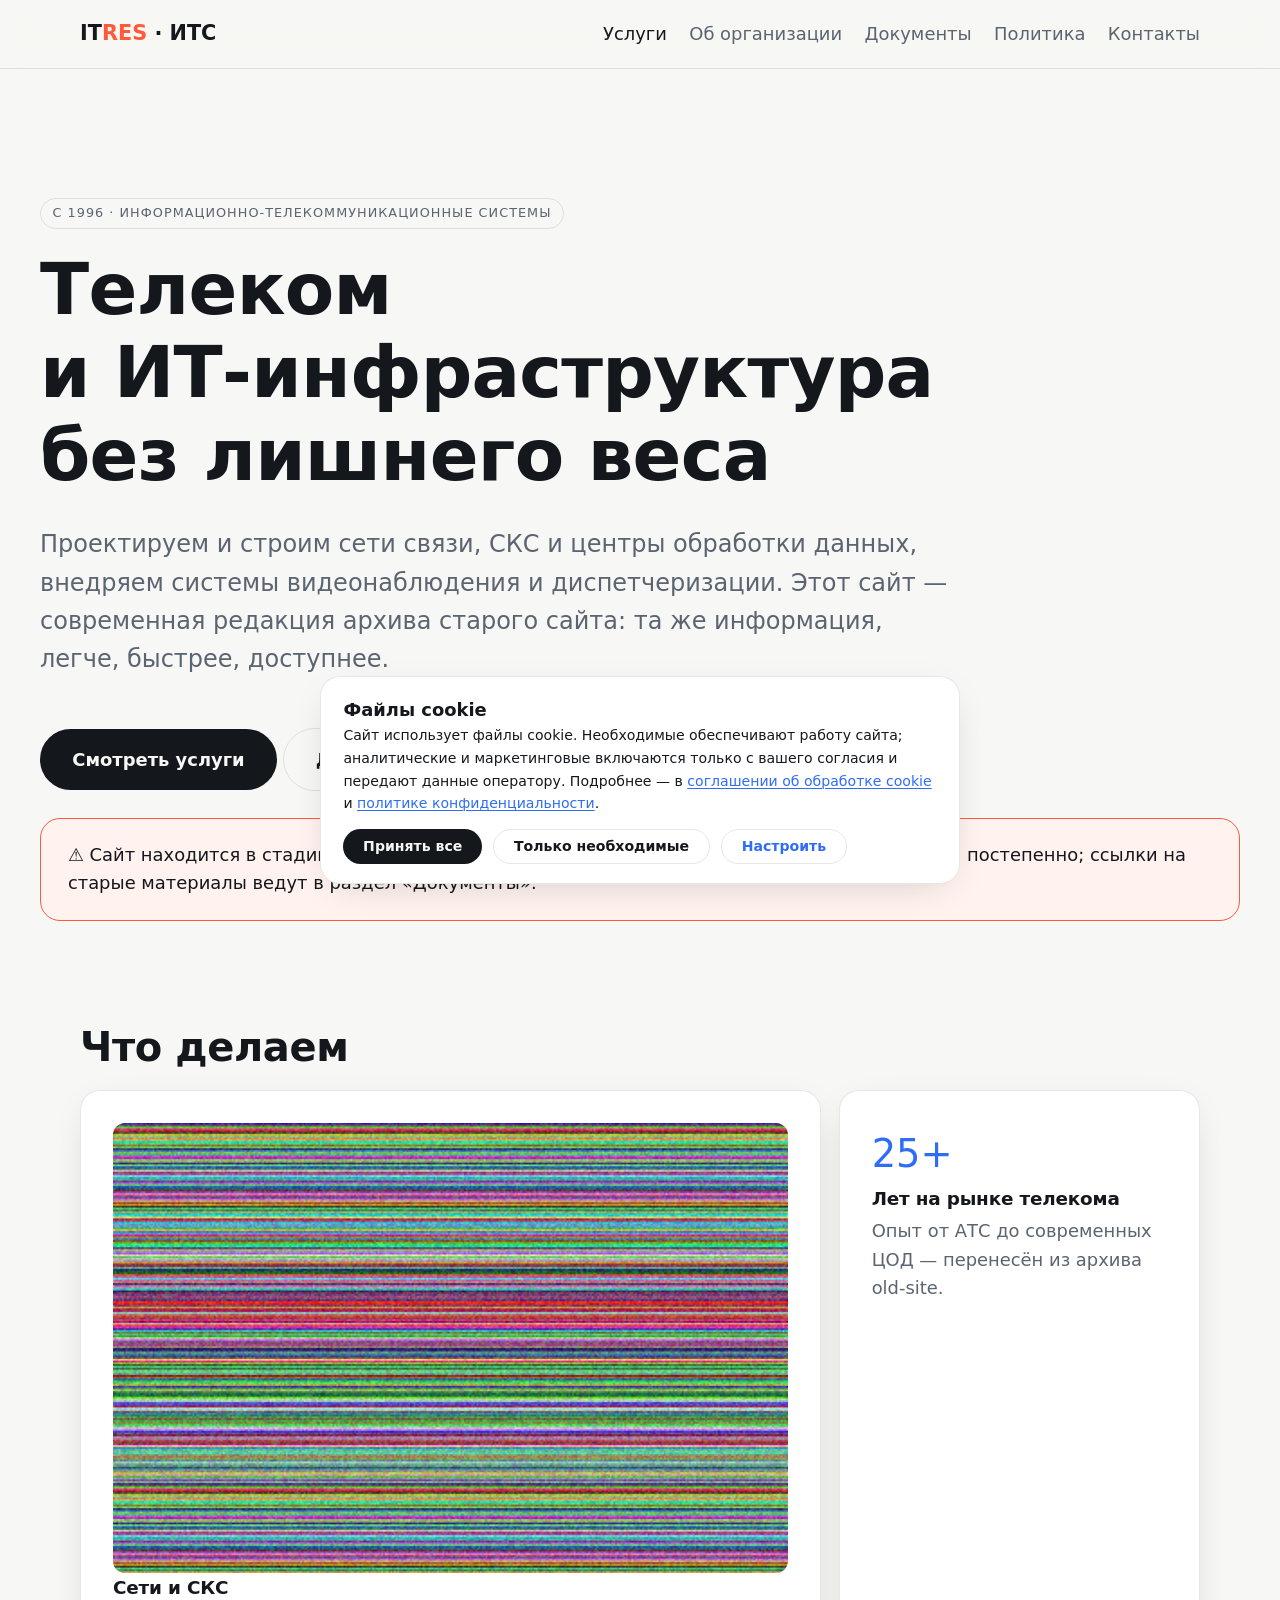
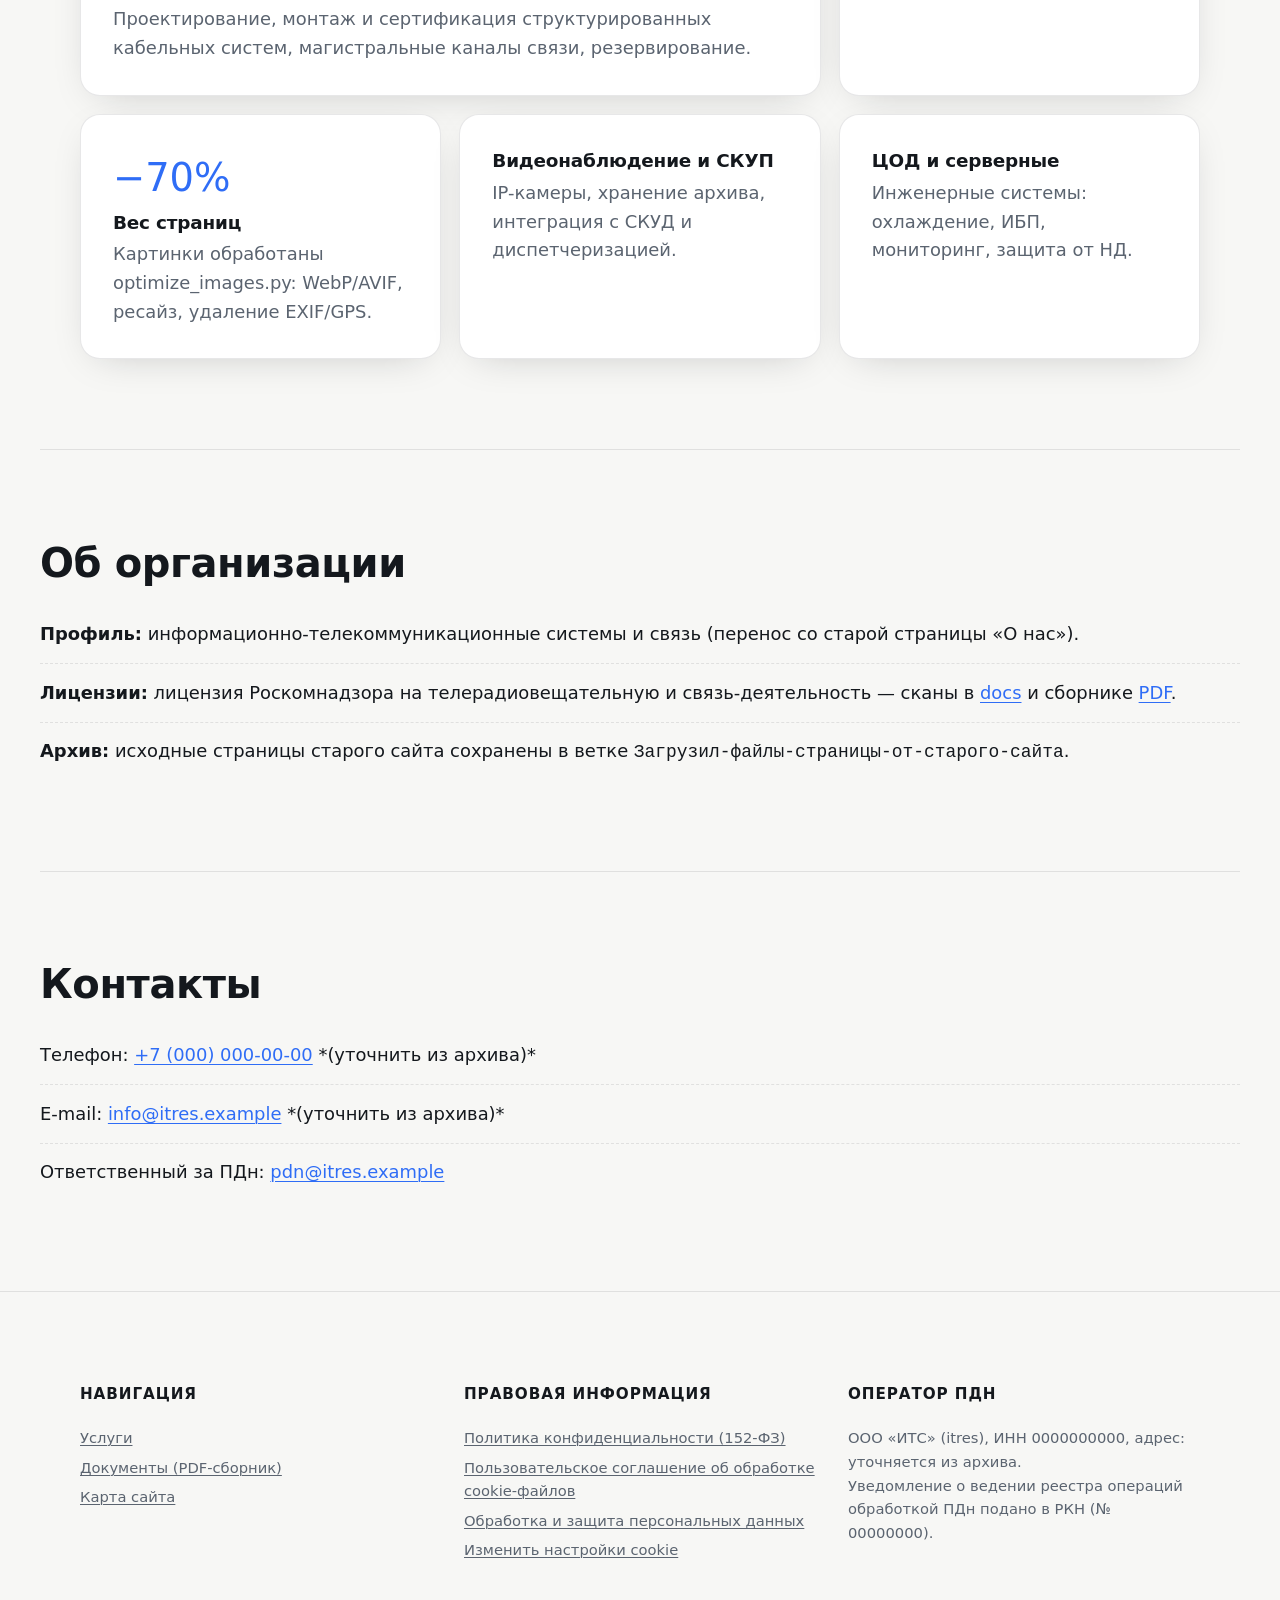
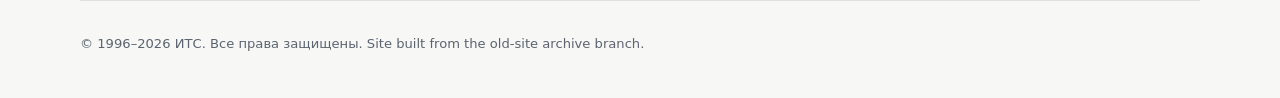
<file: site/index.html>
<!DOCTYPE html>
<html lang="ru">
<head>
  <meta charset="utf-8">
  <meta name="viewport" content="width=device-width, initial-scale=1">
  <title>ИТС — Информационные технологии и системы связи</title>
  <meta name="description" content="ИТС: системная интеграция, сети связи, СКС, видеонаблюдение, структурированная документация. Обновлённый сайт на основе архива старого сайта itres.">
  <link rel="canonical" href="https://itres.example/ ">
  <link rel="icon" href="assets/img/favicon.svg" type="image/svg+xml">
  <!-- шрифты: self-hosted в проде; здесь системный стек + опциональный Inter -->
  <link rel="preconnect" href="https://fonts.gstatic.com" crossorigin>
  <link rel="stylesheet" href="assets/style.css">
  <script src="assets/main.js" defer></script>
</head>
<body>

<header class="site-header">
  <div class="wrap">
    <a class="logo" href="index.html">IT<em>RES</em> · ИТС</a>
    <nav class="main-nav" aria-label="Главное меню">
      <a href="#services" aria-current="">Услуги</a>
      <a href="#about">Об организации</a>
      <a href="docs/company.html">Документы</a>
      <a href="privacy.html">Политика</a>
      <a href="#contacts">Контакты</a>
    </nav>
  </div>
</header>

<main>
  <section class="hero wrap">
    <span class="tag">с 1996 · информационно-телекоммуникационные системы</span>
    <h1>Телеком и&nbsp;ИТ&#8209;инфраструктура без&nbsp;лишнего веса</h1>
    <p class="lead">Проектируем и строим сети связи, СКС и центры обработки данных,
      внедряем системы видеонаблюдения и диспетчеризации. Этот сайт — современная
      редакция архива старого сайта: та же информация, легче, быстрее, доступнее.</p>
    <a class="btn" href="#services">Смотреть услуги</a>
    <a class="btn secondary" href="docs/company.html">Документы компании</a>

    <div class="notice">
      ⚠️ Сайт находится в стадии наполнения из архива старого сайта. Часть страниц
      переносится постепенно; ссылки на старые материалы ведут в раздел «Документы».
    </div>
  </section>

  <section id="services" class="wrap reveal">
    <h2>Что делаем</h2>
    <div class="bento">
      <article class="card wide">
        <picture>
          <source srcset="assets/img/network.avif" type="image/avif">
          <source srcset="assets/img/network.webp" type="image/webp">
          <img src="assets/img/network.png" alt="Монтаж структурированной кабельной системы в серверной" width="1920" height="1280" loading="lazy" decoding="async">
        </picture>
        <h3>Сети и СКС</h3>
        <p>Проектирование, монтаж и сертификация структурированных кабельных систем,
        магистральные каналы связи, резервирование.</p>
      </article>
      <article class="card">
        <div class="num">25+</div>
        <h3>Лет на рынке телекома</h3>
        <p>Опыт от АТС до современных ЦОД — перенесён из архива old-site.</p>
      </article>
      <article class="card">
        <div class="num">−70%</div>
        <h3>Вес страниц</h3>
        <p>Картинки обработаны optimize_images.py: WebP/AVIF, ресайз, удаление EXIF/GPS.</p>
      </article>
      <article class="card">
        <h3>Видеонаблюдение и СКУП</h3>
        <p>IP-камеры, хранение архива, интеграция с СКУД и диспетчеризацией.</p>
      </article>
      <article class="card">
        <h3>ЦОД и серверные</h3>
        <p>Инженерные системы: охлаждение, ИБП, мониторинг, защита от НД.</p>
      </article>
    </div>
  </section>

  <section id="about" class="block wrap reveal">
    <h2>Об организации</h2>
    <ul class="clean">
      <li><strong>Профиль:</strong> информационно-телекоммуникационные системы и связь (перенос со старой страницы «О нас»).</li>
      <li><strong>Лицензии:</strong> лицензия Роскомнадзора на телерадиовещательную и связь-деятельность — сканы в <a href="docs/company.html">docs</a> и сборнике <a href="dist/pdf/documents.pdf">PDF</a>.</li>
      <li><strong>Архив:</strong> исходные страницы старого сайта сохранены в ветке <code>Загрузил-файлы-страницы-от-старого-сайта</code>.</li>
    </ul>
  </section>

  <section id="contacts" class="block wrap reveal">
    <h2>Контакты</h2>
    <ul class="clean">
      <li>Телефон: <a href="tel:+70000000000">+7 (000) 000-00-00</a> *(уточнить из архива)*</li>
      <li>E-mail: <a href="mailto:info@itres.example">info@itres.example</a> *(уточнить из архива)*</li>
      <li>Ответственный за ПДн: <a href="mailto:pdn@itres.example">pdn@itres.example</a></li>
    </ul>
  </section>
</main>

<footer class="site-footer">
  <div class="wrap">
    <div class="footer-grid">
      <div>
        <h4>Навигация</h4>
        <ul>
          <li><a href="#services">Услуги</a></li>
          <li><a href="docs/company.html">Документы (PDF-сборник)</a></li>
          <li><a href="sitemap.html">Карта сайта</a></li>
        </ul>
      </div>
      <div>
        <h4>Правовая информация</h4>
        <ul>
          <li><a href="privacy.html">Политика конфиденциальности (152-ФЗ)</a></li>
          <li><a href="cookie-policy.html">Пользовательское соглашение об обработке cookie-файлов</a></li>
          <li><a href="personal-data.html">Обработка и защита персональных данных</a></li>
          <li><a href="#" data-open-cookie-settings>Изменить настройки cookie</a></li>
        </ul>
      </div>
      <div>
        <h4>Оператор ПДн</h4>
        <p>ООО «ИТС» (itres), ИНН 0000000000, адрес: уточняется из архива.<br>
        Уведомление о ведении реестра операций обработкой ПДн подано в РКН (№ 00000000).</p>
      </div>
    </div>
    <div class="legal">
      <p>© 1996–2026 ИТС. Все права защищены. Site built from the old-site archive branch.</p>
    </div>
  </div>
</footer>

<!-- Cookie-баннер: согласие ДО установки несущественных файлов (149-ФЗ ст.10.1-2, 152-ФЗ, разъяснения РКН) -->
<div id="cookie-banner" class="cookie-banner" role="dialog" aria-modal="false"
     aria-labelledby="cookie-title" hidden>
  <strong id="cookie-title">Файлы cookie</strong>
  <p>Сайт использует файлы cookie. Необходимые обеспечивают работу сайта; аналитические и
     маркетинговые включаются только с вашего согласия и передают данные оператору.
     Подробнее — в <a href="cookie-policy.html">соглашении об обработке cookie</a> и
     <a href="privacy.html">политике конфиденциальности</a>.</p>
  <div id="cookie-details" hidden>
    <label><input type="checkbox" checked disabled> Необходимые (всегда)</label><br>
    <label><input type="checkbox" id="cookie-analytics"> Аналитика и статистика посещений</label><br>
    <label><input type="checkbox" id="cookie-marketing"> Рекламные и сторонние сервисы</label>
  </div>
  <div class="row">
    <button class="cookie-btn accept" id="cookie-accept">Принять все</button>
    <button class="cookie-btn reject" id="cookie-reject">Только необходимые</button>
    <button class="cookie-btn settings" id="cookie-settings">Настроить</button>
  </div>
</div>

</body>
</html>
</file>
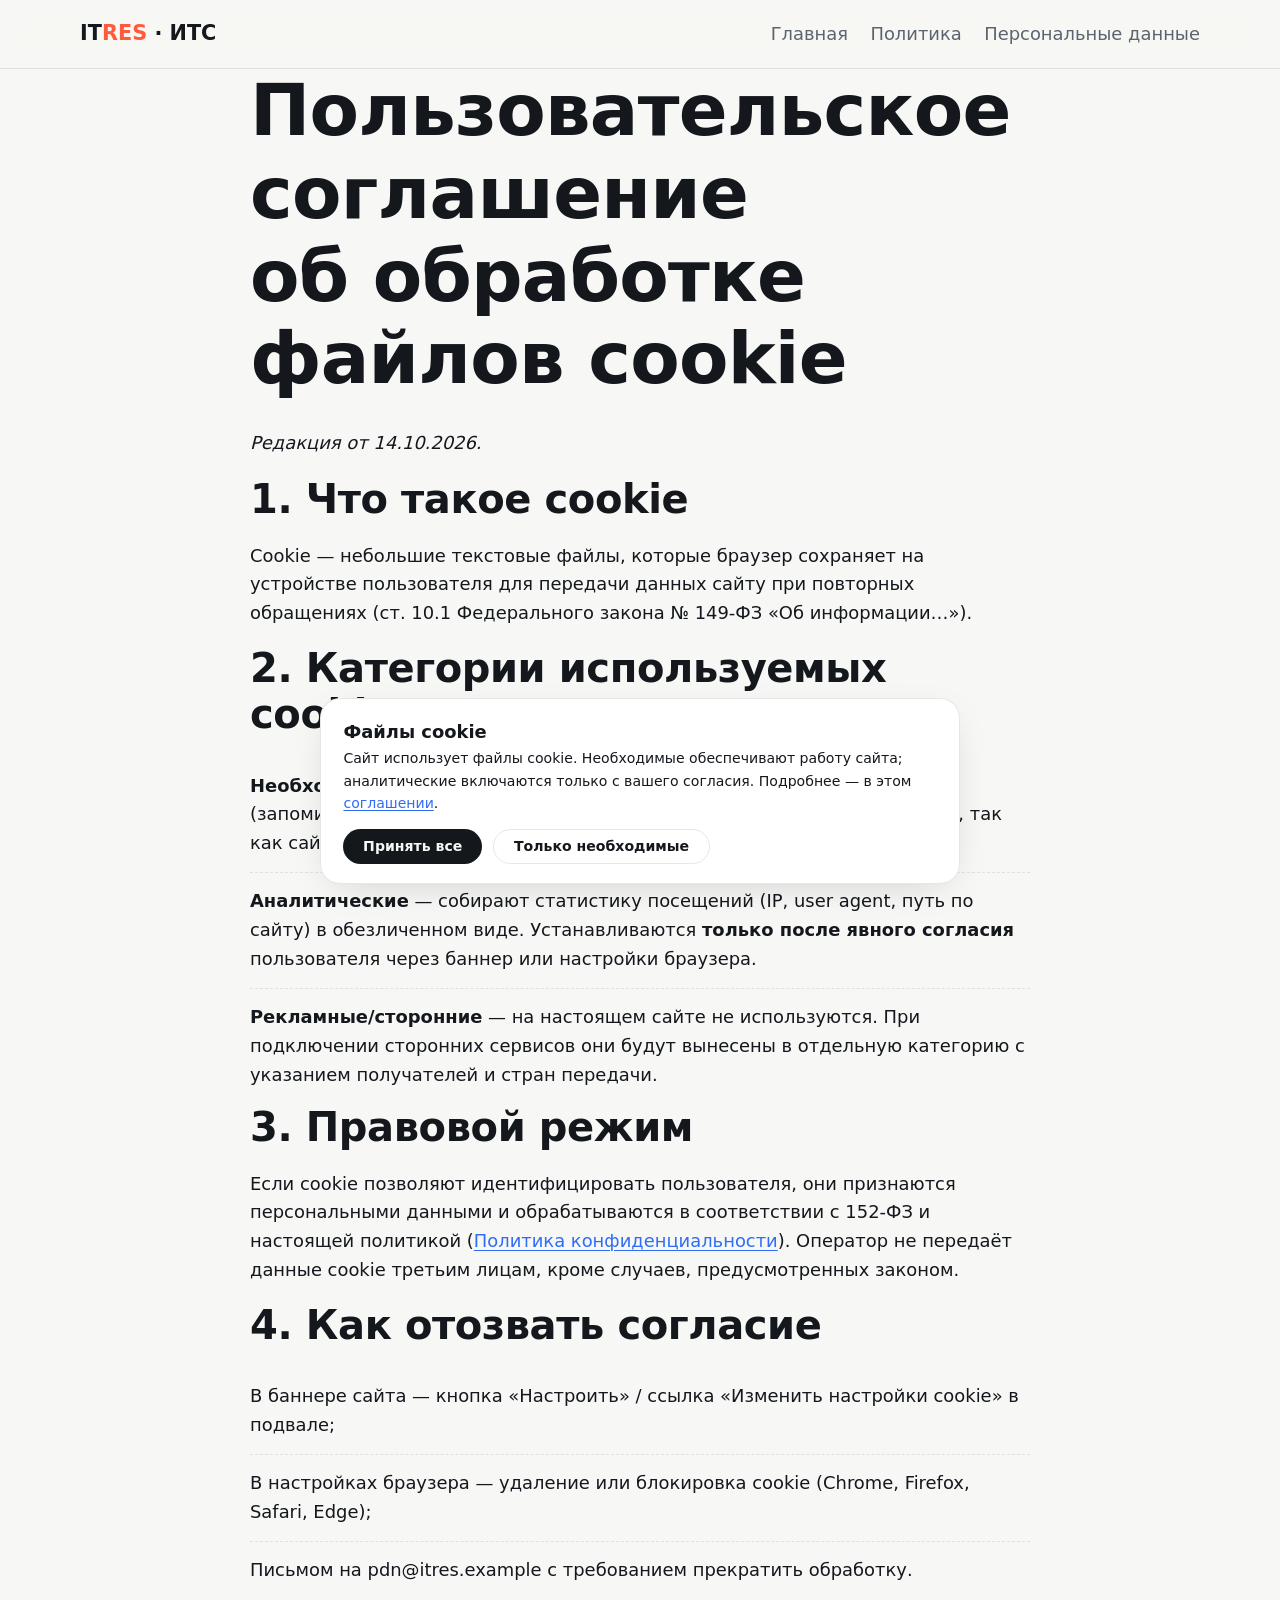
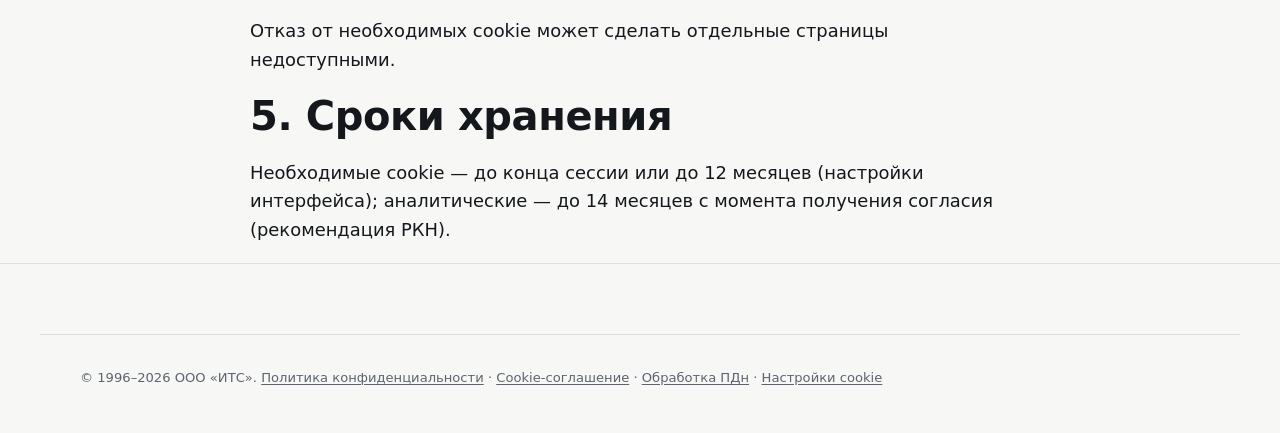
<file: site/cookie-policy.html>
<!DOCTYPE html>
<html lang="ru">
<head>
  <meta charset="utf-8">
  <meta name="viewport" content="width=device-width, initial-scale=1">
  <title>Соглашение об обработке cookie-файлов — ИТС</title>
  <link rel="stylesheet" href="assets/style.css">
  <script src="assets/main.js" defer></script>
</head>
<body>
<header class="site-header">
  <div class="wrap">
    <a class="logo" href="index.html">IT<em>RES</em> · ИТС</a>
    <nav class="main-nav" aria-label="Главное меню">
      <a href="index.html">Главная</a>
      <a href="privacy.html">Политика</a>
      <a href="personal-data.html">Персональные данные</a>
    </nav>
  </div>
</header>

<main class="wrap block" style="max-width:860px">
  <h1>Пользовательское соглашение<br>об обработке файлов cookie</h1>
  <p><em>Редакция от 14.10.2026.</em></p>

  <h2>1. Что такое cookie</h2>
  <p>Cookie — небольшие текстовые файлы, которые браузер сохраняет на устройстве
  пользователя для передачи данных сайту при повторных обращениях (ст. 10.1 Федерального
  закона № 149-ФЗ «Об информации…»).</p>

  <h2>2. Категории используемых cookie</h2>
  <ul class="clean">
    <li><strong>Необходимые (strictly necessary)</strong> — обеспечивают работу сайта
    (запоминание выбора темы, защита форм). Обрабатываются без согласия, так как сайт
    не может функционировать без них; обезличены.</li>
    <li><strong>Аналитические</strong> — собирают статистику посещений (IP, user agent,
    путь по сайту) в обезличенном виде. Устанавливаются <strong>только после явного
    согласия</strong> пользователя через баннер или настройки браузера.</li>
    <li><strong>Рекламные/сторонние</strong> — на настоящем сайте не используются.
    При подключении сторонних сервисов они будут вынесены в отдельную категорию с
    указанием получателей и стран передачи.</li>
  </ul>

  <h2>3. Правовой режим</h2>
  <p>Если cookie позволяют идентифицировать пользователя, они признаются персональными
  данными и обрабатываются в соответствии с 152-ФЗ и настоящей политикой
  (<a href="privacy.html">Политика конфиденциальности</a>). Оператор не передаёт данные
  cookie третьим лицам, кроме случаев, предусмотренных законом.</p>

  <h2>4. Как отозвать согласие</h2>
  <ul class="clean">
    <li>В баннере сайта — кнопка «Настроить» / ссылка «Изменить настройки cookie» в подвале;</li>
    <li>В настройках браузера — удаление или блокировка cookie (Chrome, Firefox, Safari, Edge);</li>
    <li>Письмом на pdn@itres.example с требованием прекратить обработку.</li>
  </ul>
  <p>Отказ от необходимых cookie может сделать отдельные страницы недоступными.</p>

  <h2>5. Сроки хранения</h2>
  <p>Необходимые cookie — до конца сессии или до 12 месяцев (настройки интерфейса);
  аналитические — до 14 месяцев с момента получения согласия (рекомендация РКН).</p>
</main>

<footer class="site-footer">
  <div class="wrap legal">
    <p>© 1996–2026 ООО «ИТС». <a href="privacy.html">Политика конфиденциальности</a> ·
       <a href="cookie-policy.html">Cookie-соглашение</a> ·
       <a href="personal-data.html">Обработка ПДн</a> ·
       <a href="#" data-open-cookie-settings>Настройки cookie</a></p>
  </div>
</footer>

<div id="cookie-banner" class="cookie-banner" role="dialog" aria-labelledby="cookie-title" hidden>
  <strong id="cookie-title">Файлы cookie</strong>
  <p>Сайт использует файлы cookie. Необходимые обеспечивают работу сайта; аналитические
     включаются только с вашего согласия. Подробнее — в этом <a href="cookie-policy.html">соглашении</a>.</p>
  <div class="row">
    <button class="cookie-btn accept" id="cookie-accept">Принять все</button>
    <button class="cookie-btn reject" id="cookie-reject">Только необходимые</button>
  </div>
</div>
</body>
</html>
</file>
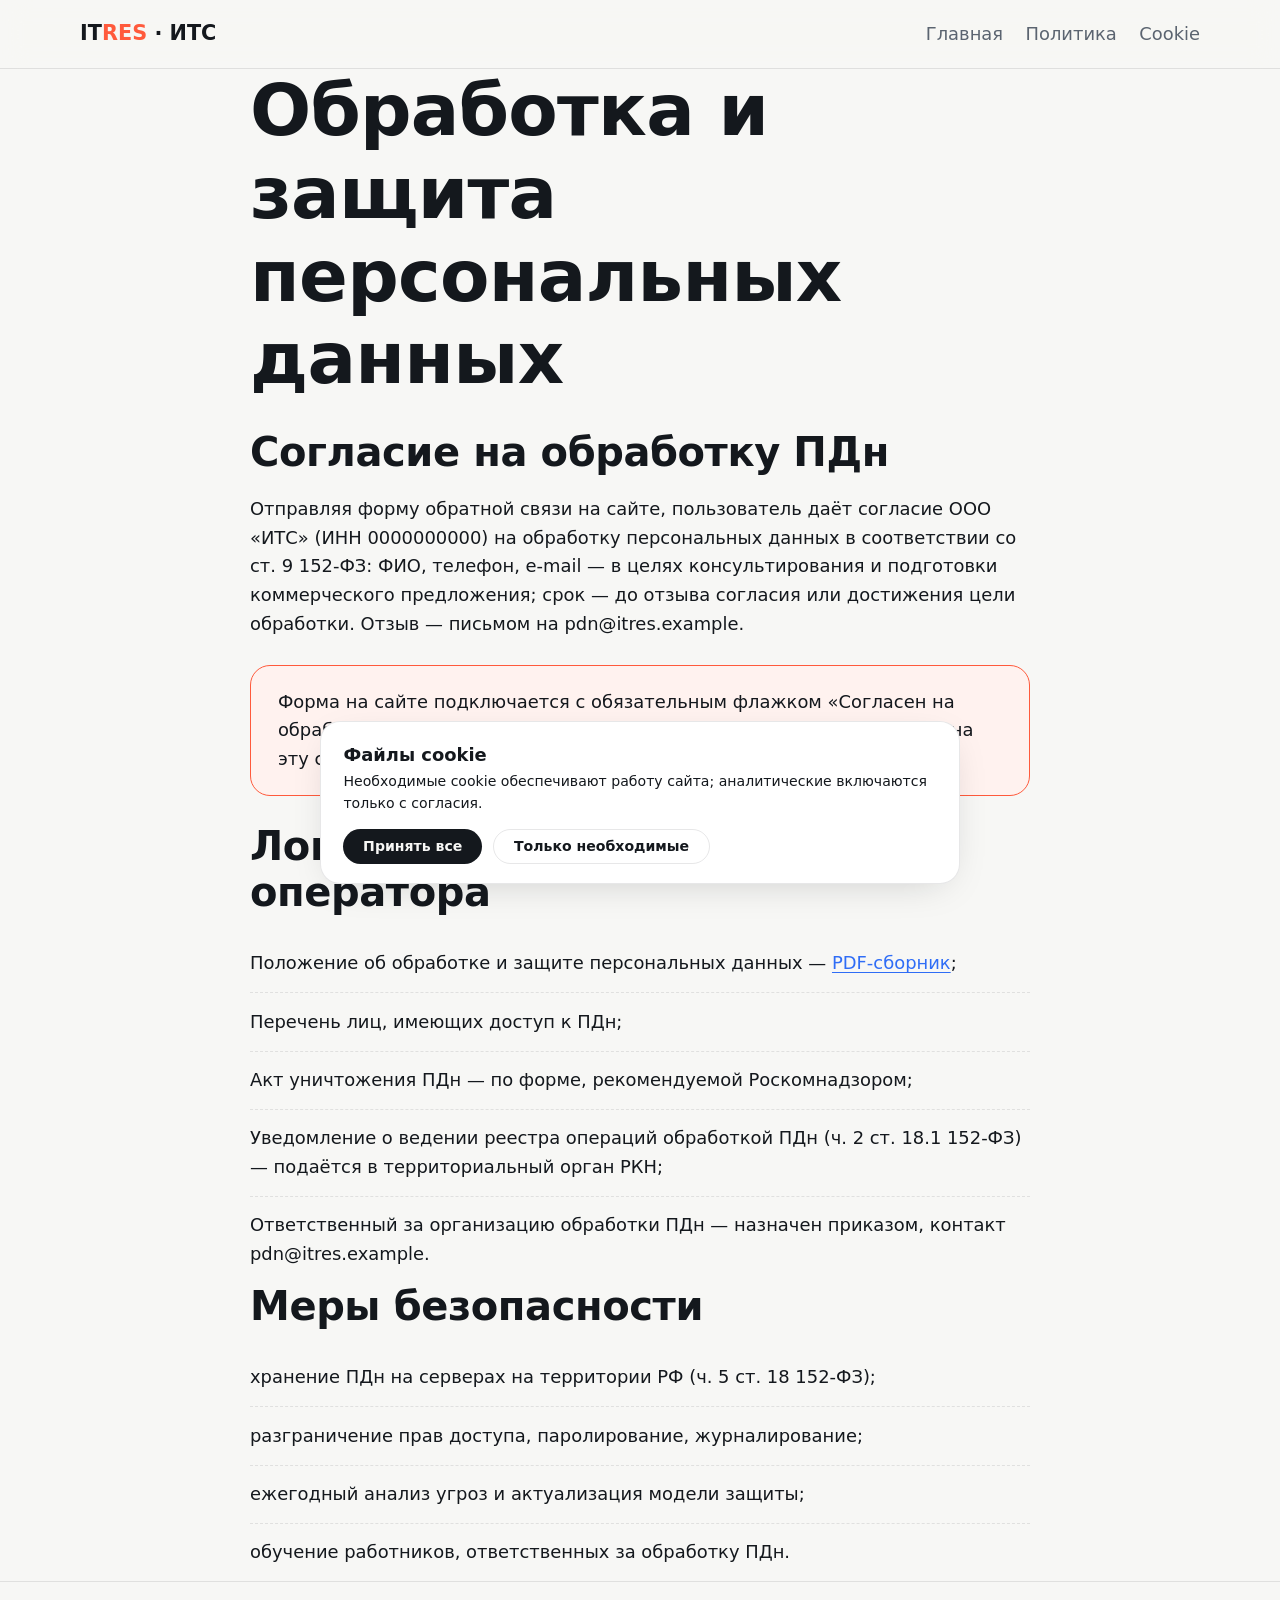
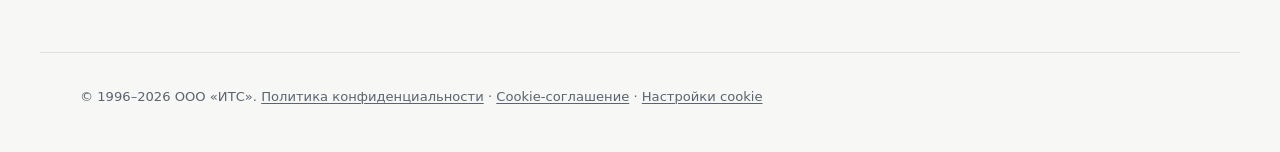
<file: site/personal-data.html>
<!DOCTYPE html>
<html lang="ru">
<head>
  <meta charset="utf-8">
  <meta name="viewport" content="width=device-width, initial-scale=1">
  <title>Обработка и защита персональных данных — ИТС</title>
  <link rel="stylesheet" href="assets/style.css">
  <script src="assets/main.js" defer></script>
</head>
<body>
<header class="site-header">
  <div class="wrap">
    <a class="logo" href="index.html">IT<em>RES</em> · ИТС</a>
    <nav class="main-nav" aria-label="Главное меню">
      <a href="index.html">Главная</a>
      <a href="privacy.html">Политика</a>
      <a href="cookie-policy.html">Cookie</a>
    </nav>
  </div>
</header>

<main class="wrap block" style="max-width:860px">
  <h1>Обработка и защита персональных данных</h1>

  <h2>Согласие на обработку ПДн</h2>
  <p>Отправляя форму обратной связи на сайте, пользователь даёт согласие ООО «ИТС»
  (ИНН 0000000000) на обработку персональных данных в соответствии со ст. 9 152-ФЗ:
  ФИО, телефон, e-mail — в целях консультирования и подготовки коммерческого предложения;
  срок — до отзыва согласия или достижения цели обработки. Отзыв — письмом на
  pdn@itres.example.</p>

  <div class="notice">Форма на сайте подключается с обязательным флажком
  «Согласен на обработку персональных данных» (непредустановленным) и ссылкой
  на эту страницу. До подключения формы данные не собираются.</div>

  <h2>Локальные нормативные акты оператора</h2>
  <ul class="clean">
    <li>Положение об обработке и защите персональных данных — <a href="dist/pdf/documents.pdf">PDF-сборник</a>;</li>
    <li>Перечень лиц, имеющих доступ к ПДн;</li>
    <li>Акт уничтожения ПДн — по форме, рекомендуемой Роскомнадзором;</li>
    <li>Уведомление о ведении реестра операций обработкой ПДн (ч. 2 ст. 18.1 152-ФЗ) — подаётся в территориальный орган РКН;</li>
    <li>Ответственный за организацию обработки ПДн — назначен приказом, контакт pdn@itres.example.</li>
  </ul>

  <h2>Меры безопасности</h2>
  <ul class="clean">
    <li>хранение ПДн на серверах на территории РФ (ч. 5 ст. 18 152-ФЗ);</li>
    <li>разграничение прав доступа, паролирование, журналирование;</li>
    <li>ежегодный анализ угроз и актуализация модели защиты;</li>
    <li>обучение работников, ответственных за обработку ПДн.</li>
  </ul>
</main>

<footer class="site-footer">
  <div class="wrap legal">
    <p>© 1996–2026 ООО «ИТС». <a href="privacy.html">Политика конфиденциальности</a> ·
       <a href="cookie-policy.html">Cookie-соглашение</a> ·
       <a href="#" data-open-cookie-settings>Настройки cookie</a></p>
  </div>
</footer>

<div id="cookie-banner" class="cookie-banner" role="dialog" aria-labelledby="cookie-title" hidden>
  <strong id="cookie-title">Файлы cookie</strong>
  <p>Необходимые cookie обеспечивают работу сайта; аналитические включаются только с согласия.</p>
  <div class="row">
    <button class="cookie-btn accept" id="cookie-accept">Принять все</button>
    <button class="cookie-btn reject" id="cookie-reject">Только необходимые</button>
  </div>
</div>
</body>
</html>
</file>
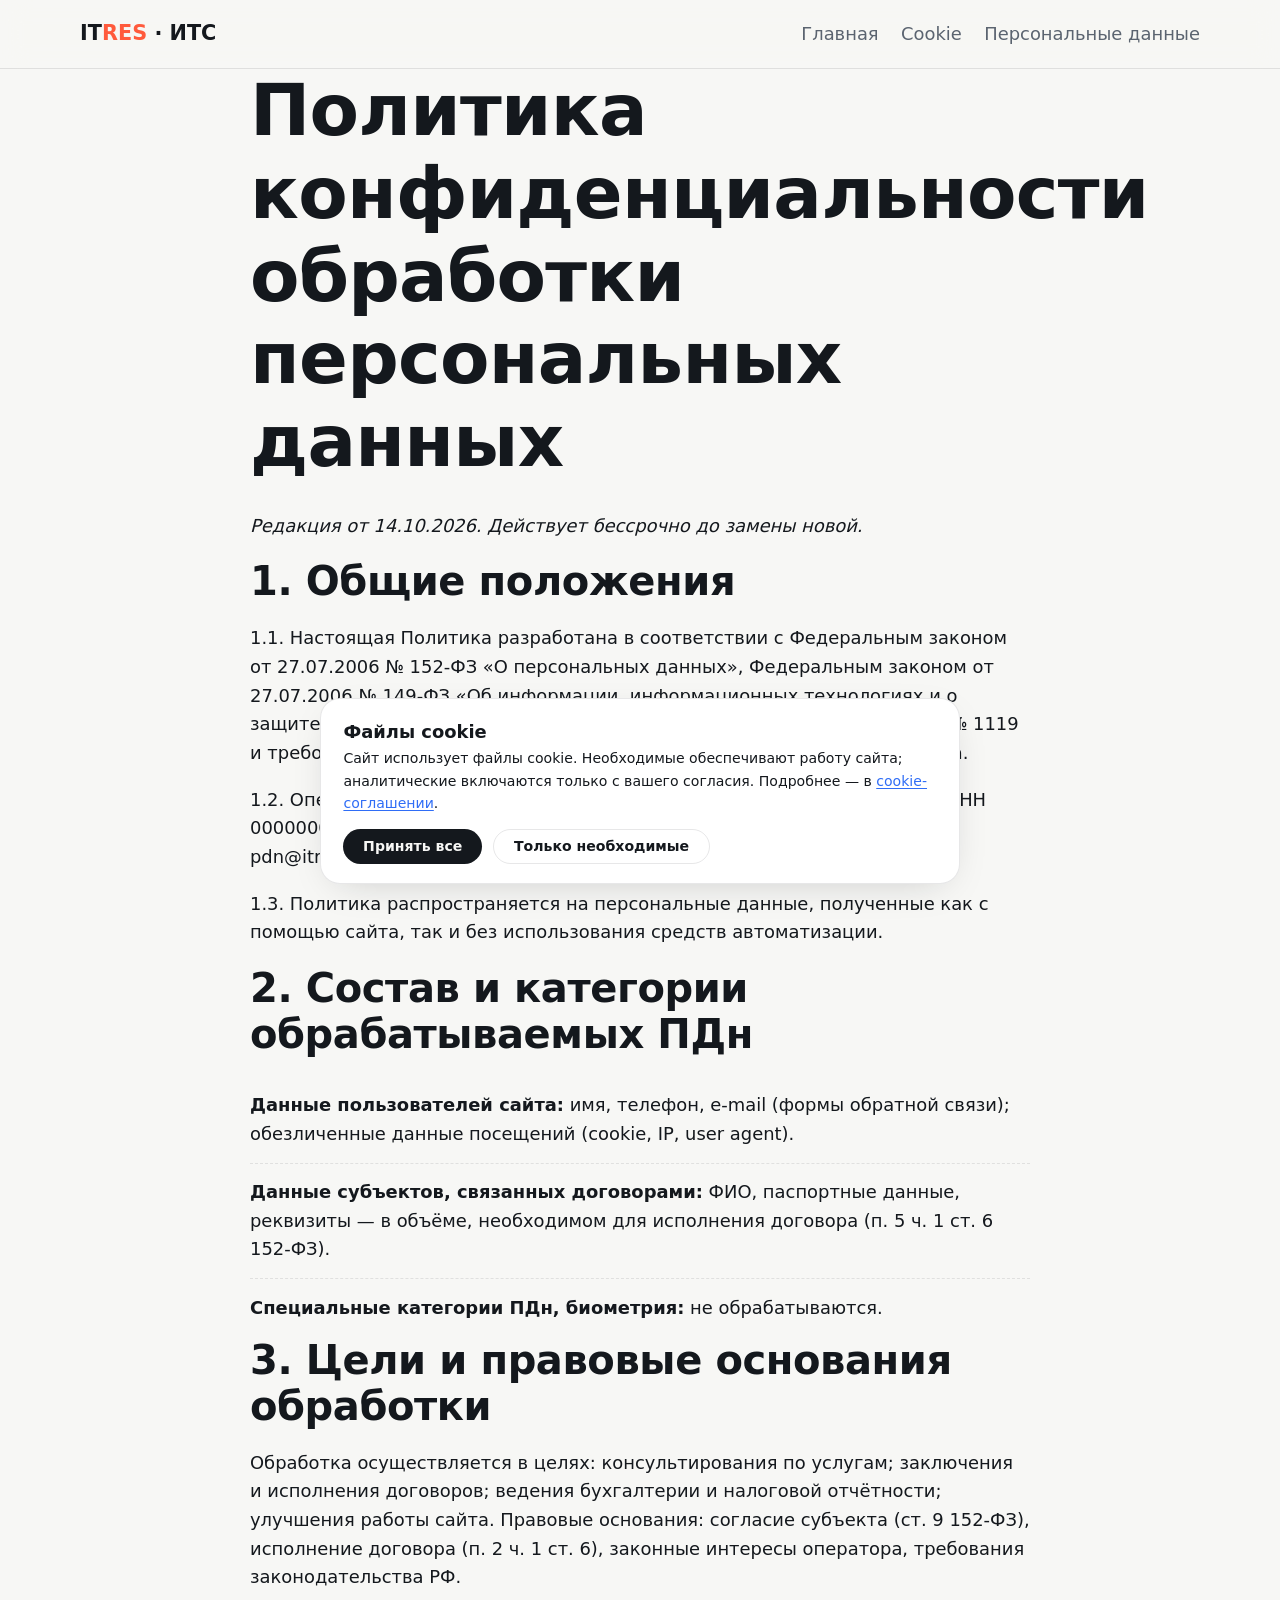
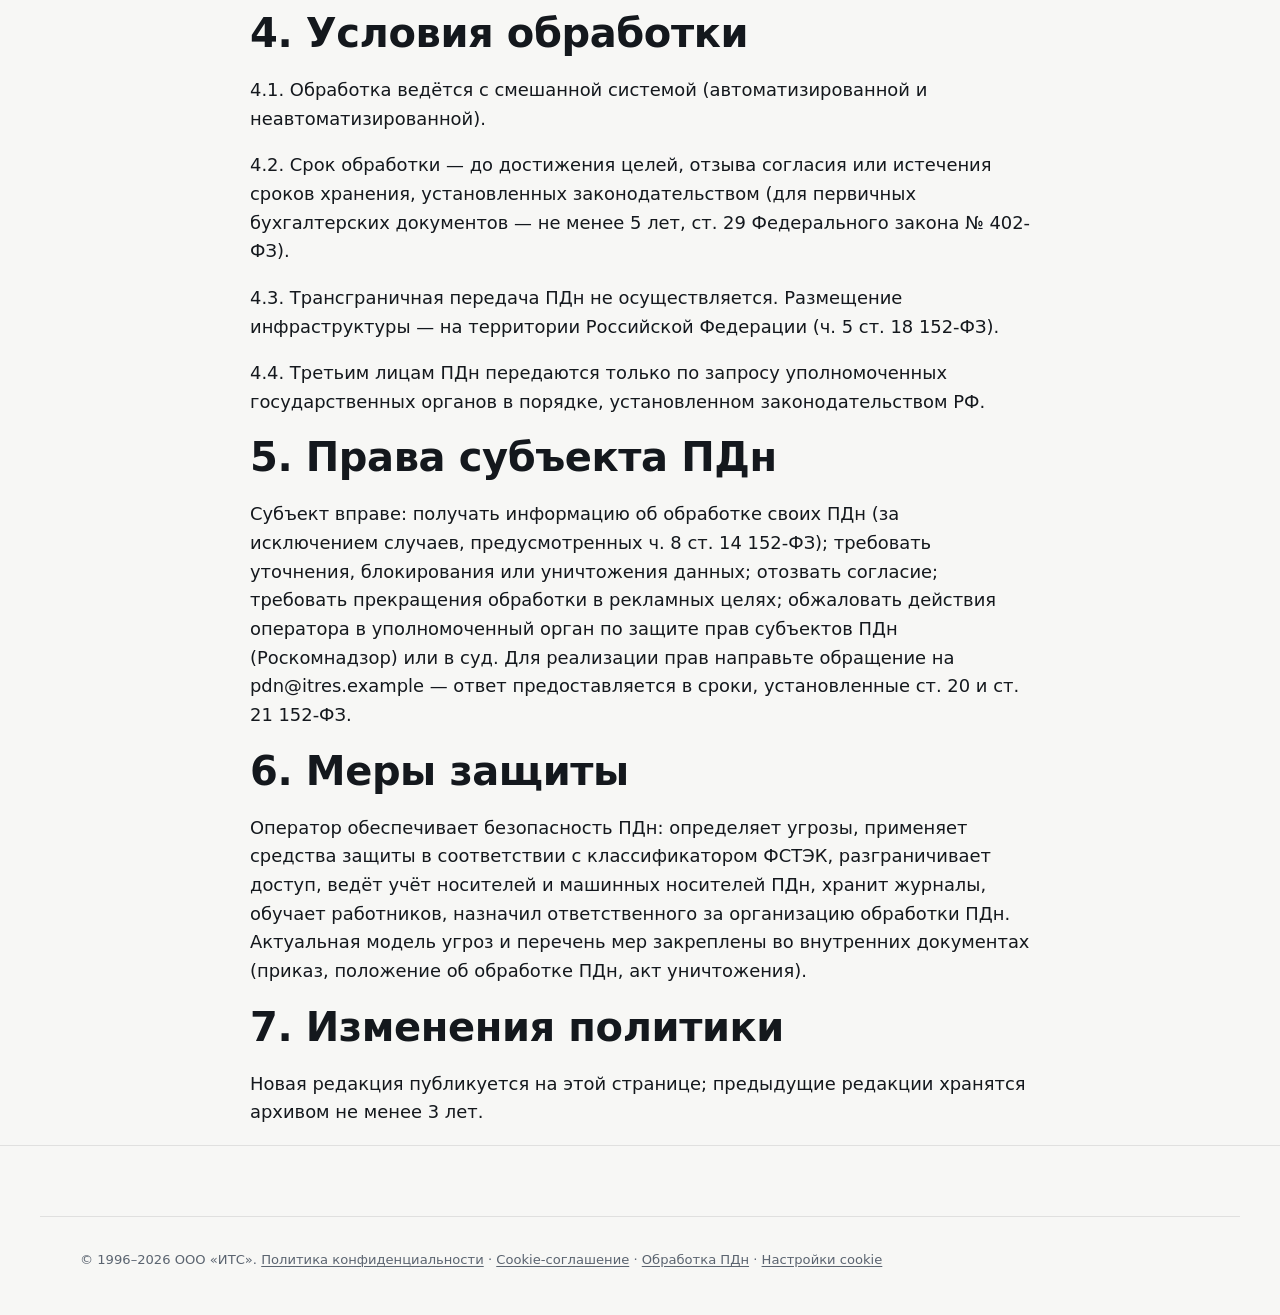
<file: site/privacy.html>
<!DOCTYPE html>
<html lang="ru">
<head>
  <meta charset="utf-8">
  <meta name="viewport" content="width=device-width, initial-scale=1">
  <title>Политика конфиденциальности — ИТС</title>
  <meta name="robots" content="index,follow">
  <link rel="stylesheet" href="assets/style.css">
  <script src="assets/main.js" defer></script>
</head>
<body>
<header class="site-header">
  <div class="wrap">
    <a class="logo" href="index.html">IT<em>RES</em> · ИТС</a>
    <nav class="main-nav" aria-label="Главное меню">
      <a href="index.html">Главная</a>
      <a href="cookie-policy.html">Cookie</a>
      <a href="personal-data.html">Персональные данные</a>
    </nav>
  </div>
</header>

<main class="wrap block" style="max-width:860px">
  <h1>Политика конфиденциальности<br>обработки персональных данных</h1>
  <p><em>Редакция от 14.10.2026. Действует бессрочно до замены новой.</em></p>

  <h2>1. Общие положения</h2>
  <p>1.1. Настоящая Политика разработана в соответствии с Федеральным законом
  от 27.07.2006 № 152-ФЗ «О персональных данных», Федеральным законом от 27.07.2006
  № 149-ФЗ «Об информации, информационных технологиях и о защите информации»,
  постановлением Правительства РФ от 01.11.2012 № 1119 и требованиями нормативных
  документов ФСТЭК России и Роскомнадзора.</p>
  <p>1.2. Оператор персональных данных — ООО «ИТС» (далее — Оператор), ИНН 0000000000,
  адрес: <em>уточняется из архива старого сайта</em>, e-mail: pdn@itres.example.</p>
  <p>1.3. Политика распространяется на персональные данные, полученные как с помощью
  сайта, так и без использования средств автоматизации.</p>

  <h2>2. Состав и категории обрабатываемых ПДн</h2>
  <ul class="clean">
    <li><strong>Данные пользователей сайта:</strong> имя, телефон, e-mail (формы обратной связи); обезличенные данные посещений (cookie, IP, user agent).</li>
    <li><strong>Данные субъектов, связанных договорами:</strong> ФИО, паспортные данные, реквизиты — в объёме, необходимом для исполнения договора (п. 5 ч. 1 ст. 6 152-ФЗ).</li>
    <li><strong>Специальные категории ПДн, биометрия:</strong> не обрабатываются.</li>
  </ul>

  <h2>3. Цели и правовые основания обработки</h2>
  <p>Обработка осуществляется в целях: консультирования по услугам; заключения и
  исполнения договоров; ведения бухгалтерии и налоговой отчётности; улучшения работы
  сайта. Правовые основания: согласие субъекта (ст. 9 152-ФЗ), исполнение договора
  (п. 2 ч. 1 ст. 6), законные интересы оператора, требования законодательства РФ.</p>

  <h2>4. Условия обработки</h2>
  <p>4.1. Обработка ведётся с смешанной системой (автоматизированной и неавтоматизированной).</p>
  <p>4.2. Срок обработки — до достижения целей, отзыва согласия или истечения сроков
  хранения, установленных законодательством (для первичных бухгалтерских документов —
  не менее 5 лет, ст. 29 Федерального закона № 402-ФЗ).</p>
  <p>4.3. Трансграничная передача ПДн не осуществляется. Размещение инфраструктуры —
  на территории Российской Федерации (ч. 5 ст. 18 152-ФЗ).</p>
  <p>4.4. Третьим лицам ПДн передаются только по запросу уполномоченных государственных
  органов в порядке, установленном законодательством РФ.</p>

  <h2>5. Права субъекта ПДн</h2>
  <p>Субъект вправе: получать информацию об обработке своих ПДн (за исключением случаев,
  предусмотренных ч. 8 ст. 14 152-ФЗ); требовать уточнения, блокирования или уничтожения
  данных; отозвать согласие; требовать прекращения обработки в рекламных целях;
  обжаловать действия оператора в уполномоченный орган по защите прав субъектов ПДн
  (Роскомнадзор) или в суд. Для реализации прав направьте обращение на pdn@itres.example —
  ответ предоставляется в сроки, установленные ст. 20 и ст. 21 152-ФЗ.</p>

  <h2>6. Меры защиты</h2>
  <p>Оператор обеспечивает безопасность ПДн: определяет угрозы, применяет средства
  защиты в соответствии с классификатором ФСТЭК, разграничивает доступ, ведёт учёт
  носителей и машинных носителей ПДн, хранит журналы, обучает работников, назначил
  ответственного за организацию обработки ПДн. Актуальная модель угроз и перечень
  мер закреплены во внутренних документах (приказ, положение об обработке ПДн,
  акт уничтожения).</p>

  <h2>7. Изменения политики</h2>
  <p>Новая редакция публикуется на этой странице; предыдущие редакции хранятся
  архивом не менее 3 лет.</p>
</main>

<footer class="site-footer">
  <div class="wrap legal">
    <p>© 1996–2026 ООО «ИТС». <a href="privacy.html">Политика конфиденциальности</a> ·
       <a href="cookie-policy.html">Cookie-соглашение</a> ·
       <a href="personal-data.html">Обработка ПДн</a> ·
       <a href="#" data-open-cookie-settings>Настройки cookie</a></p>
  </div>
</footer>

<div id="cookie-banner" class="cookie-banner" role="dialog" aria-labelledby="cookie-title" hidden>
  <strong id="cookie-title">Файлы cookie</strong>
  <p>Сайт использует файлы cookie. Необходимые обеспечивают работу сайта; аналитические
     включаются только с вашего согласия. Подробнее — в <a href="cookie-policy.html">cookie-соглашении</a>.</p>
  <div class="row">
    <button class="cookie-btn accept" id="cookie-accept">Принять все</button>
    <button class="cookie-btn reject" id="cookie-reject">Только необходимые</button>
  </div>
</div>
</body>
</html>
</file>
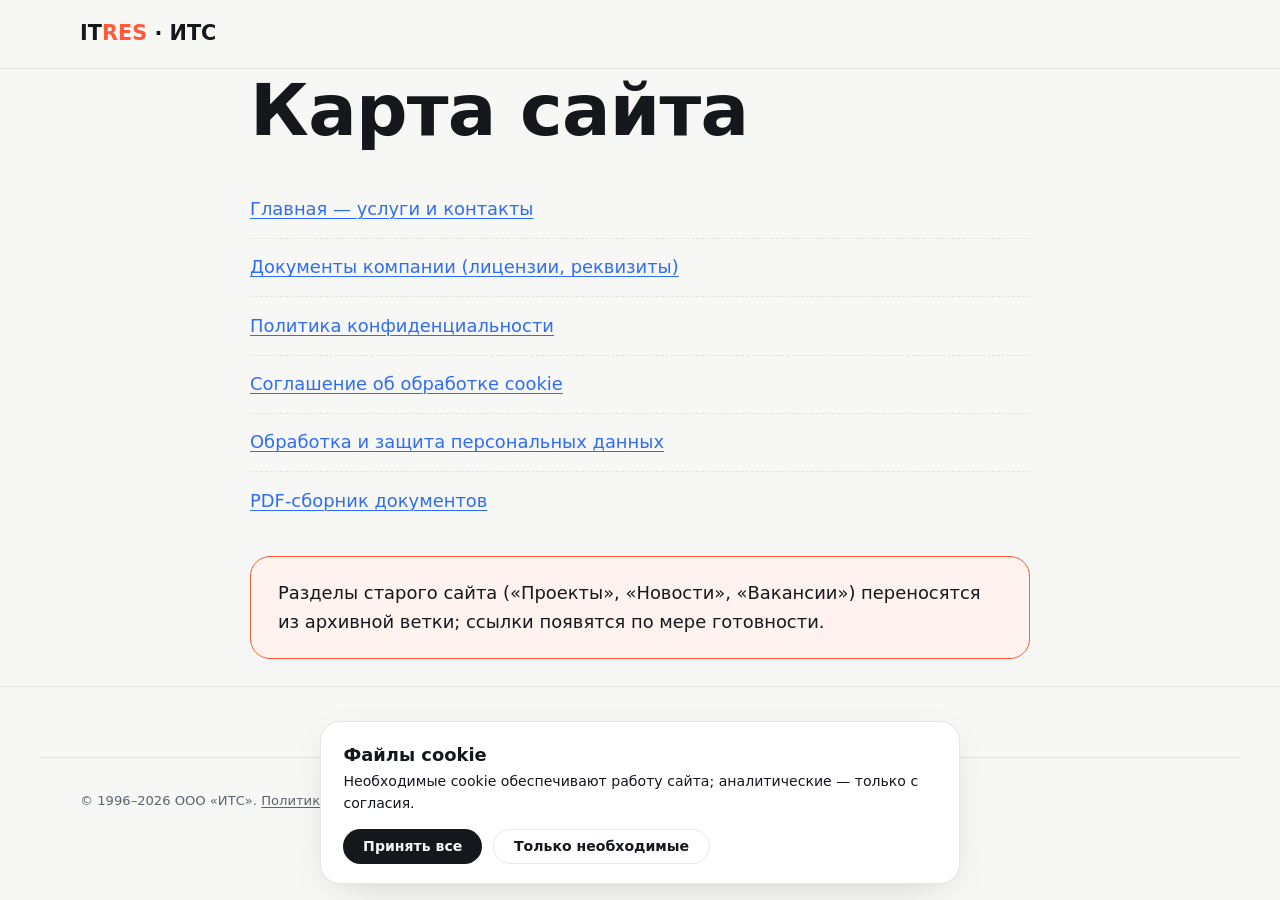
<file: site/sitemap.html>
<!DOCTYPE html>
<html lang="ru">
<head>
  <meta charset="utf-8"><meta name="viewport" content="width=device-width, initial-scale=1">
  <title>Карта сайта — ИТС</title>
  <link rel="stylesheet" href="assets/style.css">
  <script src="assets/main.js" defer></script>
</head>
<body>
<header class="site-header"><div class="wrap">
  <a class="logo" href="index.html">IT<em>RES</em> · ИТС</a>
</div></header>
<main class="wrap block" style="max-width:860px">
  <h1>Карта сайта</h1>
  <ul class="clean">
    <li><a href="index.html">Главная — услуги и контакты</a></li>
    <li><a href="docs/company.html">Документы компании (лицензии, реквизиты)</a></li>
    <li><a href="privacy.html">Политика конфиденциальности</a></li>
    <li><a href="cookie-policy.html">Соглашение об обработке cookie</a></li>
    <li><a href="personal-data.html">Обработка и защита персональных данных</a></li>
    <li><a href="dist/pdf/documents.pdf">PDF-сборник документов</a></li>
  </ul>
  <p class="notice">Разделы старого сайта («Проекты», «Новости», «Вакансии») переносятся
  из архивной ветки; ссылки появятся по мере готовности.</p>
</main>
<footer class="site-footer"><div class="wrap legal">
  <p>© 1996–2026 ООО «ИТС». <a href="privacy.html">Политика</a> ·
     <a href="cookie-policy.html">Cookie</a> ·
     <a href="#" data-open-cookie-settings>Настройки cookie</a></p>
</div></footer>
<div id="cookie-banner" class="cookie-banner" role="dialog" aria-labelledby="cookie-title" hidden>
  <strong id="cookie-title">Файлы cookie</strong>
  <p>Необходимые cookie обеспечивают работу сайта; аналитические — только с согласия.</p>
  <div class="row">
    <button class="cookie-btn accept" id="cookie-accept">Принять все</button>
    <button class="cookie-btn reject" id="cookie-reject">Только необходимые</button>
  </div>
</div>
</body>
</html>
</file>
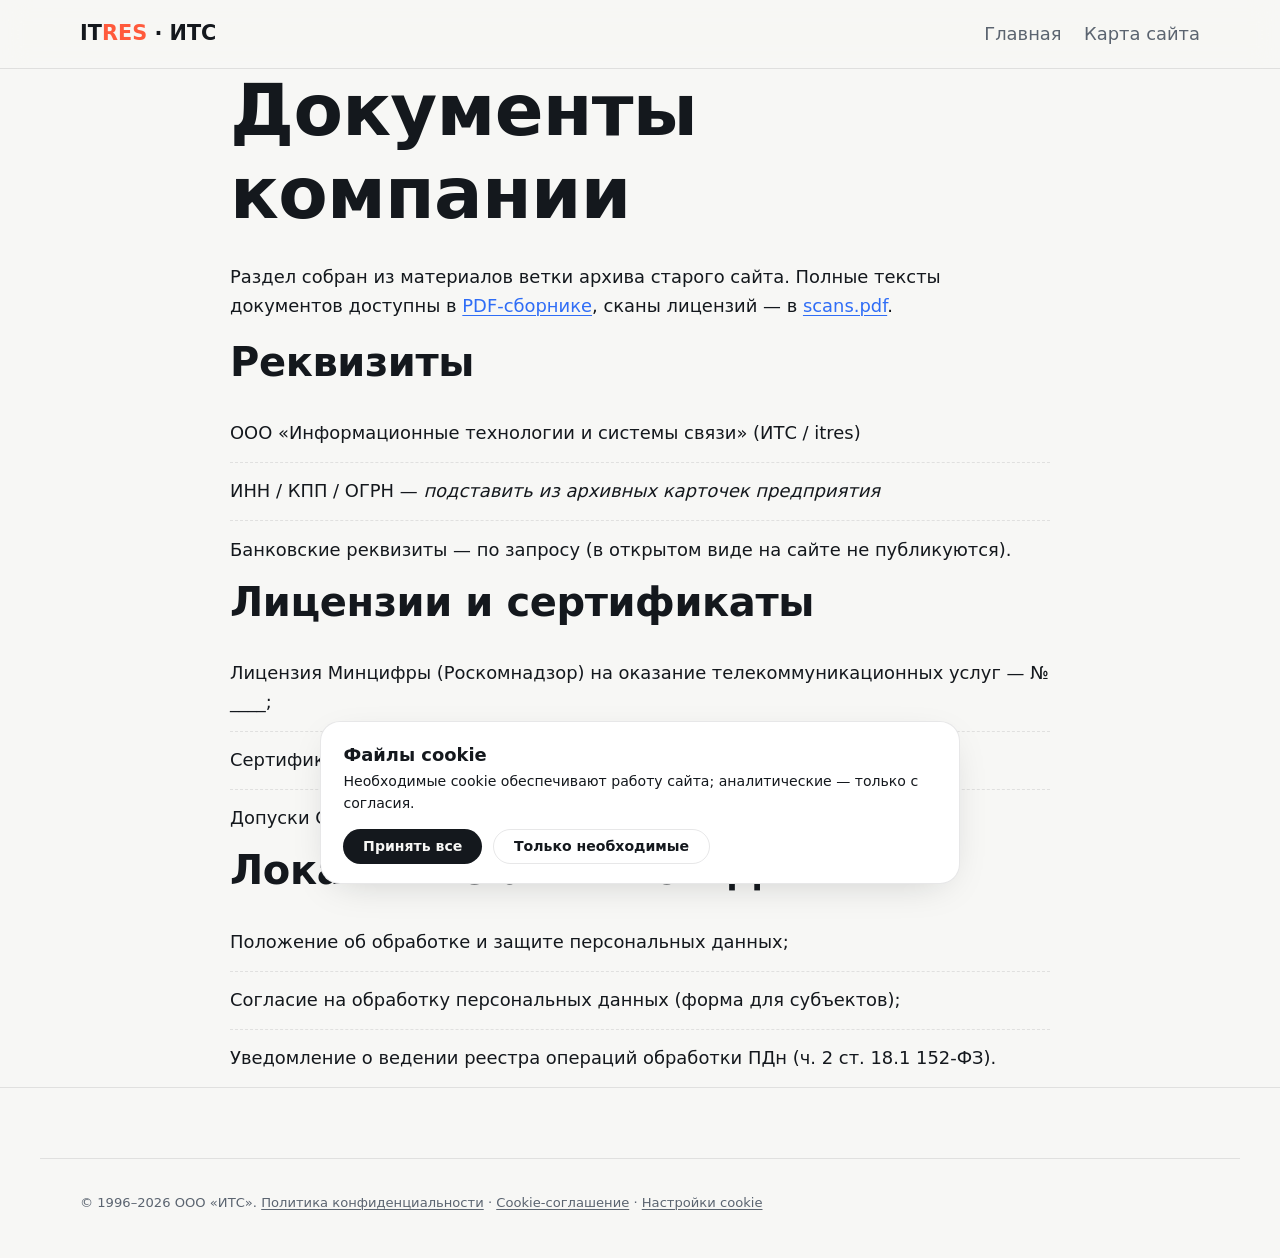
<file: site/docs/company.html>
<!DOCTYPE html>
<html lang="ru">
<head>
  <meta charset="utf-8"><meta name="viewport" content="width=device-width, initial-scale=1">
  <title>Документы компании — ИТС</title>
  <link rel="stylesheet" href="../assets/style.css">
  <script src="../assets/main.js" defer></script>
</head>
<body>
<header class="site-header"><div class="wrap">
  <a class="logo" href="../index.html">IT<em>RES</em> · ИТС</a>
  <nav class="main-nav" aria-label="Меню"><a href="../index.html">Главная</a><a href="../sitemap.html">Карта сайта</a></nav>
</div></header>

<main class="wrap block" style="max-width:900px">
  <h1>Документы компании</h1>
  <p>Раздел собран из материалов ветки архива старого сайта. Полные тексты документов
  доступны в <a href="../dist/pdf/documents.pdf">PDF-сборнике</a>, сканы лицензий —
  в <a href="../dist/pdf/scans.pdf">scans.pdf</a>.</p>

  <section class="doc">
    <h2>Реквизиты</h2>
    <ul class="clean">
      <li>ООО «Информационные технологии и системы связи» (ИТС / itres)</li>
      <li>ИНН / КПП / ОГРН — <em>подставить из архивных карточек предприятия</em></li>
      <li>Банковские реквизиты — по запросу (в открытом виде на сайте не публикуются).</li>
    </ul>
  </section>

  <section class="doc">
    <h2>Лицензии и сертификаты</h2>
    <ul class="clean">
      <li>Лицензия Минцифры (Роскомнадзор) на оказание телекоммуникационных услуг — № ____;</li>
      <li>Сертификаты соответствия СКС и систем безопасности — см. scans.pdf;</li>
      <li>Допуски СРО на проектные и монтажные работы.</li>
    </ul>
  </section>

  <section class="doc">
    <h2>Локальные акты по ПДн</h2>
    <ul class="clean">
      <li>Положение об обработке и защите персональных данных;</li>
      <li>Согласие на обработку персональных данных (форма для субъектов);</li>
      <li>Уведомление о ведении реестра операций обработки ПДн (ч. 2 ст. 18.1 152-ФЗ).</li>
    </ul>
  </section>
</main>

<footer class="site-footer"><div class="wrap legal">
  <p>© 1996–2026 ООО «ИТС». <a href="../privacy.html">Политика конфиденциальности</a> ·
     <a href="../cookie-policy.html">Cookie-соглашение</a> ·
     <a href="#" data-open-cookie-settings>Настройки cookie</a></p>
</div></footer>

<div id="cookie-banner" class="cookie-banner" role="dialog" aria-labelledby="cookie-title" hidden>
  <strong id="cookie-title">Файлы cookie</strong>
  <p>Необходимые cookie обеспечивают работу сайта; аналитические — только с согласия.</p>
  <div class="row">
    <button class="cookie-btn accept" id="cookie-accept">Принять все</button>
    <button class="cookie-btn reject" id="cookie-reject">Только необходимые</button>
  </div>
</div>
</body>
</html>
</file>
<file: site/assets/style.css>
/* ============================================================
   ИТС — современный дизайн 2026: bento-grid, glassmorphism-шапка,
   fluid-типографика, dark mode, prefers-reduced-motion.
   ============================================================ */
:root {
  --bg: #f7f7f5;
  --surface: #ffffff;
  --ink: #14181d;
  --muted: #5b6470;
  --accent: #2f6df6;
  --accent-2: #ff5a3c;
  --line: rgba(20, 24, 29, .1);
  --radius: 20px;
  --shadow: 0 10px 40px -18px rgba(20, 24, 29, .25);
  --font-display: "Unbounded", "Inter", system-ui, sans-serif;
  --font-body: "Inter", "Golos Text", system-ui, sans-serif;
}
@media (prefers-color-scheme: dark) {
  :root {
    --bg: #0e1116; --surface: #171c24; --ink: #edf1f6;
    --muted: #9aa5b4; --line: rgba(237, 241, 246, .12);
    --shadow: 0 10px 40px -18px rgba(0,0,0,.6);
  }
}
* { box-sizing: border-box; }
html { scroll-behavior: smooth; }
@media (prefers-reduced-motion: reduce) {
  html { scroll-behavior: auto; }
  *, *::before, *::after { animation-duration: .01ms !important; transition-duration: .01ms !important; }
}
body {
  margin: 0; background: var(--bg); color: var(--ink);
  font-family: var(--font-body); line-height: 1.6;
  font-size: clamp(16px, 1.4vw, 18px);
  -webkit-font-smoothing: antialiased;
}
img { max-width: 100%; height: auto; display: block; border-radius: 12px; }
a { color: var(--accent); text-decoration-thickness: from-font; text-underline-offset: .15em; }
h1, h2, h3 { font-family: var(--font-display); line-height: 1.15; letter-spacing: -.01em; }
h1 { font-size: clamp(34px, 6vw, 72px); margin: 0 0 .4em; }
h2 { font-size: clamp(24px, 3.5vw, 40px); margin: 0 0 .5em; }
.wrap { max-width: 1200px; margin-inline: auto; padding-inline: clamp(16px, 4vw, 40px); }

/* ---- шапка: sticky + glassmorphism ---- */
.site-header {
  position: sticky; top: 0; z-index: 50;
  backdrop-filter: blur(14px) saturate(1.4);
  background: color-mix(in srgb, var(--bg) 75%, transparent);
  border-bottom: 1px solid var(--line);
}
.site-header .wrap { display: flex; align-items: center; gap: 2rem; min-height: 68px; }
.logo { font-family: var(--font-display); font-weight: 700; font-size: 1.3rem; color: var(--ink); text-decoration: none; }
.logo em { color: var(--accent-2); font-style: normal; }
nav.main-nav { display: flex; gap: 1.4rem; margin-left: auto; flex-wrap: wrap; }
nav.main-nav a { color: var(--muted); text-decoration: none; font-weight: 500; transition: color .2s; }
nav.main-nav a:hover, nav.main-nav a[aria-current] { color: var(--ink); }

/* ---- hero ---- */
.hero { padding: clamp(60px, 10vw, 140px) 0 clamp(40px, 6vw, 80px); }
.hero .tag {
  display: inline-block; padding: .35em .9em; border: 1px solid var(--line);
  border-radius: 999px; font-size: .8rem; color: var(--muted);
  text-transform: uppercase; letter-spacing: .08em; margin-bottom: 1.2rem;
}
.hero p.lead { font-size: clamp(18px, 2.2vw, 24px); color: var(--muted); max-width: 60ch; }
.btn {
  display: inline-block; margin-top: 1.6rem; padding: .9em 1.8em;
  background: var(--ink); color: var(--bg); border-radius: 999px;
  text-decoration: none; font-weight: 600; transition: transform .2s, box-shadow .2s;
}
.btn:hover { transform: translateY(-2px); box-shadow: var(--shadow); }
.btn.secondary { background: transparent; color: var(--ink); border: 1px solid var(--line); }

/* ---- bento grid ---- */
.bento {
  display: grid; gap: 18px;
  grid-template-columns: repeat(auto-fit, minmax(min(280px, 100%), 1fr));
  padding-bottom: clamp(40px, 8vw, 90px);
}
.card {
  background: var(--surface); border: 1px solid var(--line); border-radius: var(--radius);
  padding: clamp(20px, 3vw, 32px); box-shadow: var(--shadow);
  transition: transform .25s ease;
}
.card:hover { transform: translateY(-4px); }
.card.wide { grid-column: span 2; }
@media (max-width: 720px) { .card.wide { grid-column: auto; } }
.card .num { font-family: var(--font-display); font-size: 2.4rem; color: var(--accent); }
.card h3 { margin: .2em 0 .4em; font-size: 1.15rem; }
.card p { color: var(--muted); margin: 0; }

/* ---- секции / список услуг ---- */
section.block { padding: clamp(40px, 7vw, 90px) 0; border-top: 1px solid var(--line); }
ul.clean { list-style: none; padding: 0; margin: 0; }
ul.clean li { padding: .8em 0; border-bottom: 1px dashed var(--line); }
ul.clean li:last-child { border-bottom: 0; }

/* ---- under-construction notice ---- */
.notice {
  border: 1px solid var(--accent-2); background: color-mix(in srgb, var(--accent-2) 8%, var(--surface));
  border-radius: var(--radius); padding: 1.2em 1.5em; margin: 1.5em 0;
}

/* ---- подвал ---- */
.site-footer { border-top: 1px solid var(--line); padding: clamp(40px, 6vw, 70px) 0 2rem; color: var(--muted); font-size: .92rem; }
.footer-grid { display: grid; gap: 2rem; grid-template-columns: repeat(auto-fit, minmax(220px, 1fr)); margin-bottom: 2rem; }
.site-footer h4 { color: var(--ink); font-family: var(--font-display); font-size: .95rem; text-transform: uppercase; letter-spacing: .06em; }
.site-footer ul { list-style: none; padding: 0; margin: 0; }
.site-footer li { margin: .4em 0; }
.site-footer a { color: var(--muted); }
.site-footer a:hover { color: var(--ink); }
.legal { font-size: .82rem; border-top: 1px solid var(--line); padding-top: 1.2rem; }

/* ---- cookie-баннер (152-ФЗ / 149-ФЗ: согласие до записи несущественных cookie) ---- */
.cookie-banner {
  position: fixed; inset-inline: 16px; bottom: 16px; z-index: 100;
  max-width: 640px; margin-inline: auto;
  background: var(--surface); border: 1px solid var(--line); border-radius: var(--radius);
  box-shadow: var(--shadow); padding: 1.2rem 1.4rem;
  display: none;
}
.cookie-banner.show { display: block; animation: rise .4s ease; }
@keyframes rise { from { transform: translateY(30px); opacity: 0; } }
.cookie-banner p { margin: 0 0 .9rem; font-size: .88rem; }
.cookie-banner .row { display: flex; gap: .7rem; flex-wrap: wrap; }
.cookie-btn {
  cursor: pointer; border: 0; border-radius: 999px; padding: .6em 1.4em;
  font-weight: 600; font-family: inherit; font-size: .88rem;
}
.cookie-btn.accept { background: var(--ink); color: var(--bg); }
.cookie-btn.reject { background: transparent; color: var(--ink); border: 1px solid var(--line); }
.cookie-btn.settings { background: transparent; color: var(--accent); border: 1px solid var(--line); }

/* appearance-on-scroll */
.reveal { opacity: 0; transform: translateY(24px); transition: opacity .6s ease, transform .6s ease; }
.reveal.visible { opacity: 1; transform: none; }
@media (prefers-reduced-motion: reduce) { .reveal { opacity: 1; transform: none; } }
</file>
